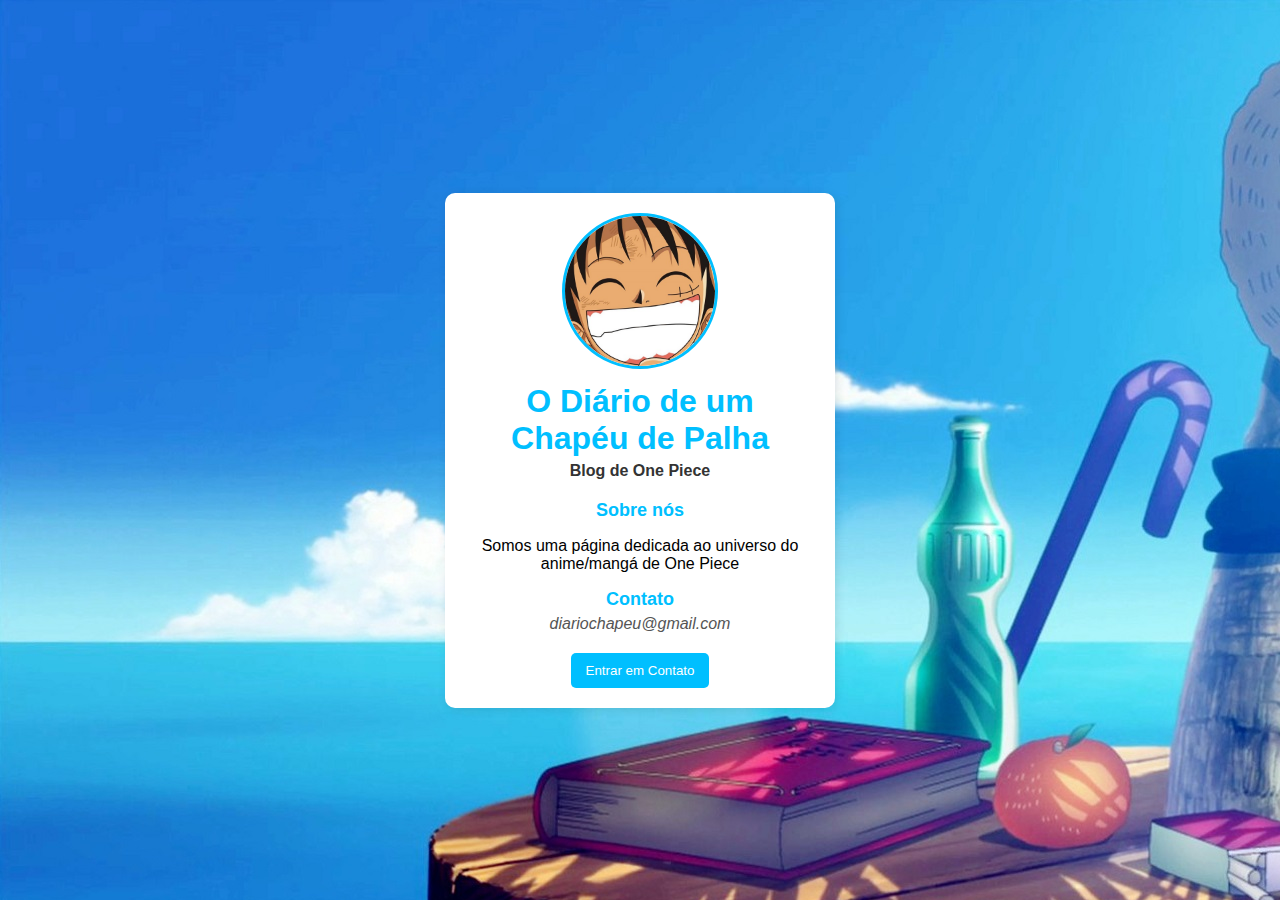
<file: contato.html>
<!DOCTYPE html>
<html lang="en">
<head>
    <meta charset="UTF-8">
    <meta name="viewport" content="width=device-width, initial-scale=1.0">
    <title>Contato</title>
    <link rel="stylesheet" href="/css/contato.css">
</head>
<body>
<main id="pagina">
<div class="cartao" >
    <header>
        <img src="/imagens/fotoperfil.jpeg" alt="Foto de Perfil" id="foto">
        <h1 class="nome">O Diário de um Chapéu de Palha</h1>
        <p class="subnome">Blog de One Piece</p>
    </header>

    <section id="sobre">
        <h2>Sobre nós</h2>
        <p>Somos uma página dedicada ao universo do anime/mangá de One Piece</p>
    </section>
    <section id="informacoes">
        <h2>Contato</h2>
        <p class="contato" id="email">diariochapeu@gmail.com</p>
    </section>
    <footer>
        <button id="botao-contato">Entrar em Contato</button> 
    </footer> 
</div>
</main>
</body>
</html>
</file>
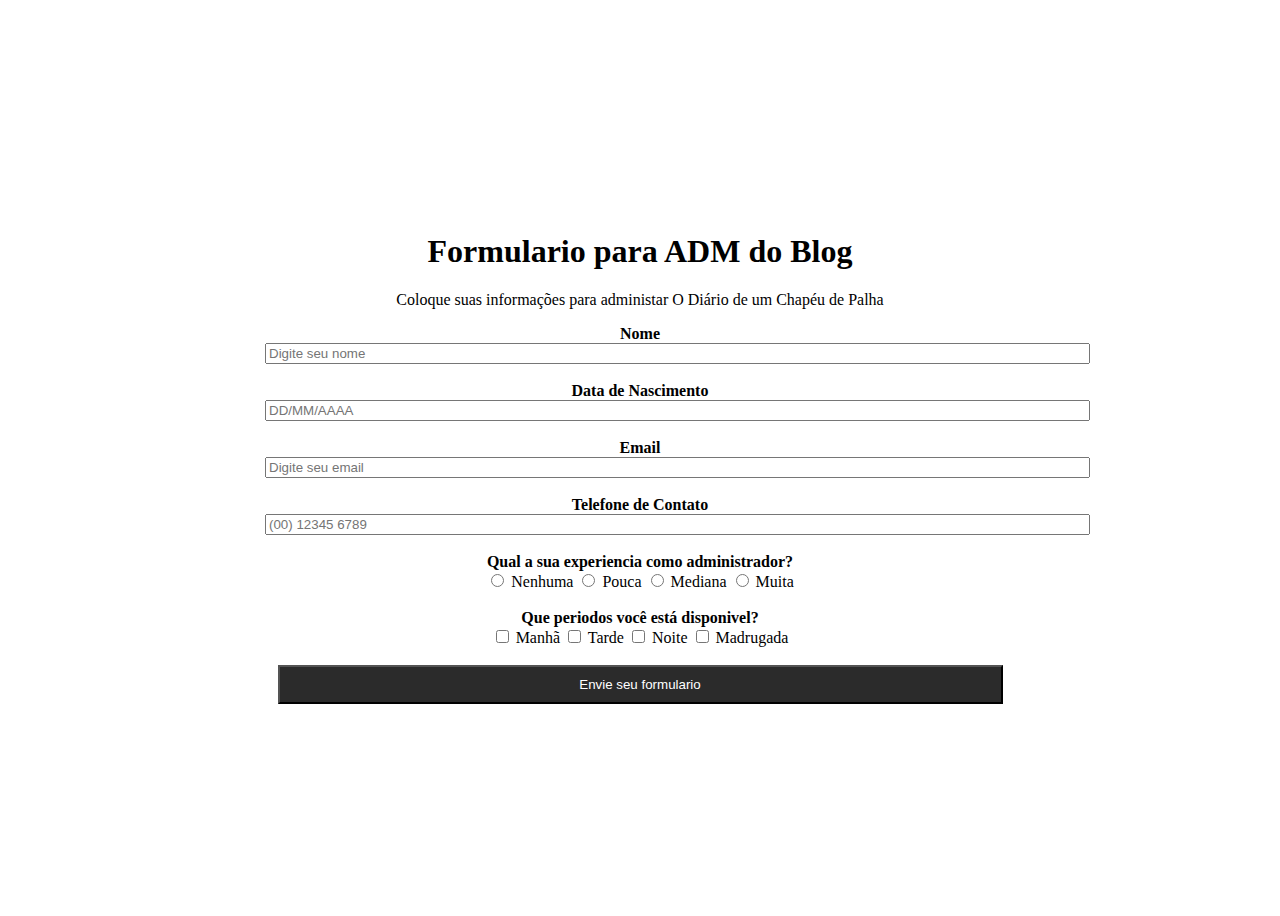
<file: formulario.html>
<!DOCTYPE html>
<html lang="en">
<head>
    <meta charset="UTF-8">
    <meta name="viewport" content="width=device-width, initial-scale=1.0">
    <title>Document</title>
    <link rel="stylesheet" href="/css/form.css">
</head>
<body>
    <main class="cartao">
<div>
    <h1>Formulario para ADM do Blog</h1>
    <p>Coloque suas informações para administar O Diário de um Chapéu de Palha</p>
    <form action="#">
        <div>
            <strong>Nome</strong> <br>
            <Input type="text" placeholder="Digite seu nome" size="100" required>
        </div> <br>
        <div>
            <strong>Data de Nascimento</strong><br>
            <input type="text" placeholder="DD/MM/AAAA" size="100" required>
        </div> <br>
        <strong>Email</strong><br>
        <input type="emil" placeholder="Digite seu email"  size="100" required>
    </div> <br>
    <div>
        <strong>Telefone de Contato</strong><br>
        <input type="tel" placeholder="(00) 12345 6789" size="100" required>
    </div> <br>
    <div>
        <strong>Qual a sua experiencia como administrador?</strong> <br>
        <input type="radio" name="exp" required> Nenhuma
        <input type="radio" name="exp" required> Pouca
        <input type="radio" name="exp" required> Mediana
        <input type="radio" name="exp" required> Muita
    </div> <br>
    <div>
        <strong>Que periodos você está disponivel?</strong> <br>
        <input type="checkbox" name="disp"> Manhã
        <input type="checkbox" name="disp"> Tarde
        <input type="checkbox" name="disp"> Noite
        <input type="checkbox" name="disp"> Madrugada
    </div> <br>
    <footer>
        <button id="enviar">Envie seu formulario</button> 
    </footer> 
</div>
</form>
</main>
</body>
</html>
</file>
<file: css/contato.css>
body {
    background-image: url(/imagens/fundocontato.jpg);
    font-family: Arial, sans-serif;
    display: flex;
    justify-content: center;
    align-items: center;
    height: 100vh;
    margin: 0;
}

#pagina{
    padding: 20px;
}

.cartao {
    background-color: white;
    padding: 20px;
    border-radius: 10px;
    box-shadow: 2px 2px 10px rgba(0, 0, 0, 0.1);
    text-align: center;
    width: 350px;
}

#foto {
    border-radius: 50%;
    width: 150px;
    height: 150px;
    border: 3px solid #00BFFF;
}

header {
    margin-bottom: 20px;
}

.nome {
    margin: 10px 0 5px;
    color: #00BFFF;
}

.subnome {
    margin: 5px 0;
    font-weight: bold;
    color: #333;
}

selection {
    margin: 15px 0;
    text-align: left;
}

section h2 {
    margin-bottom: 5px;
    font-size: 18px;
    color: #00BFFF;
}

.contato {
    margin: 5px 0;
    color: #555;
}

#email {
    font-style: italic;
}

footer{
    margin-top: 20px;
}

#botao-contato {
    background-color: #00BFFF;
    color: white;
    border: none;
    padding: 10px 15px;
    border-radius: 5px;
    cursor: pointer;
}

#botao-contato:hover {
    background-color: #00BFFF;
}
</file>
<file: css/form.css>
body {
    display: flex;
    justify-content: center;
    align-items: center;
    height: 100vh;
    background-image: url(https://wallpapers.com/images/hd/one-piece-background-14r35swwenlsb93l.jpg);
}

#enviar {
    background-color: #2b2b2b;
    color: white;
    padding: 10px 10px;
    cursor: pointer;
    width: 725px
}

.cartao {
    background-color: white;
    padding: 20px;
    text-align: center;
    width: 750px;
    
}
</file>
